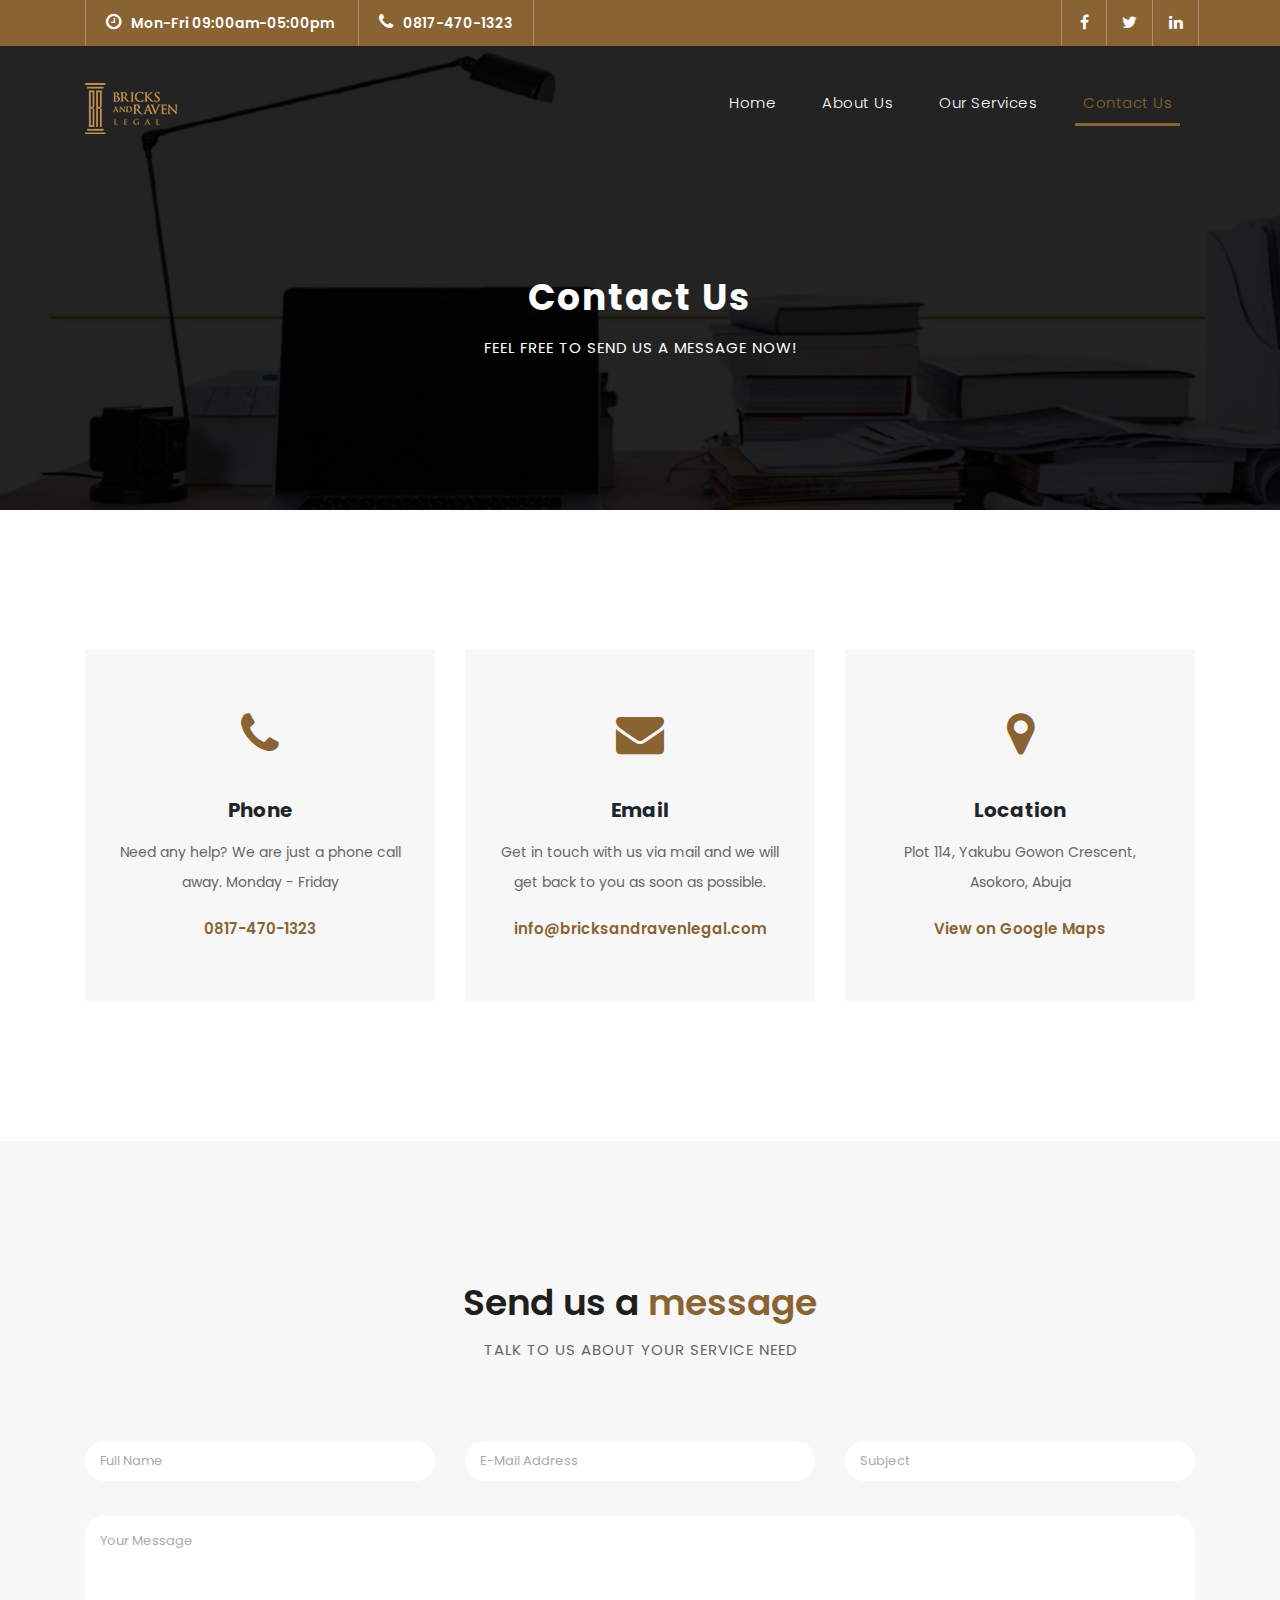
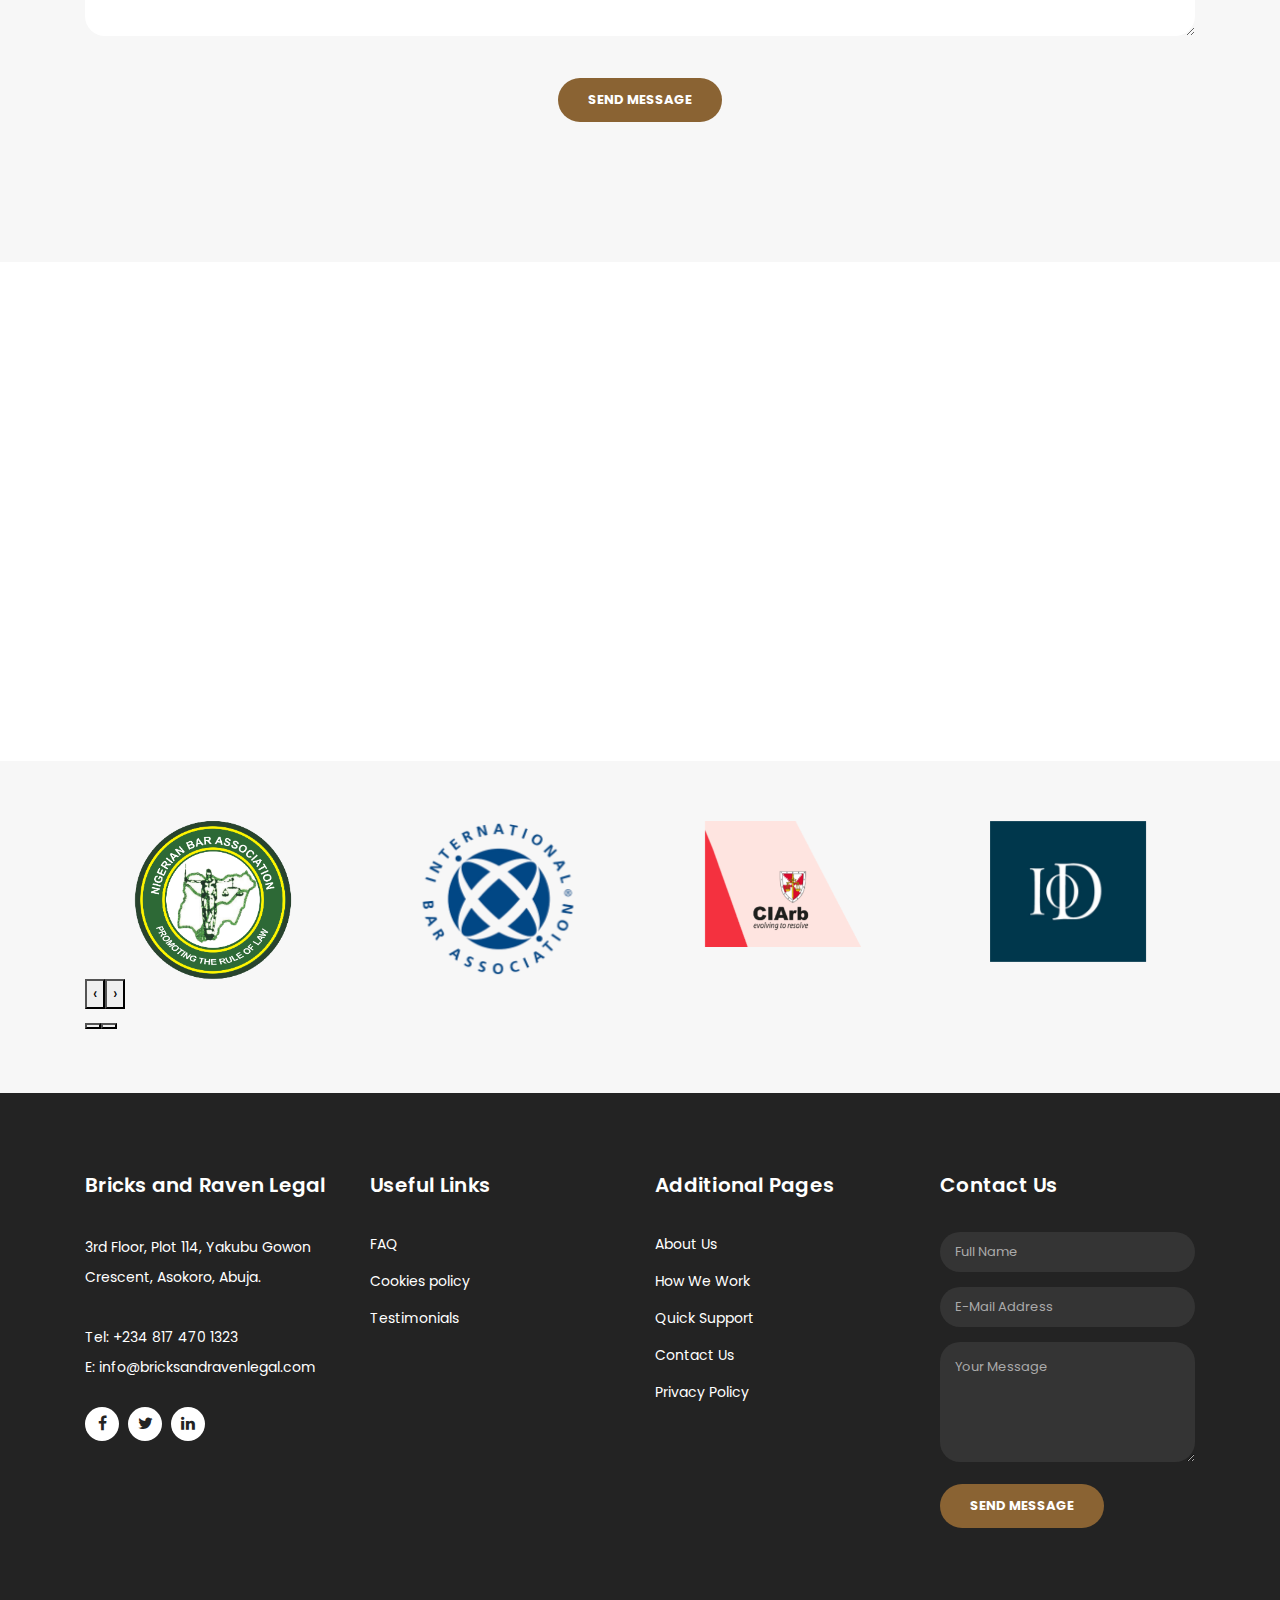
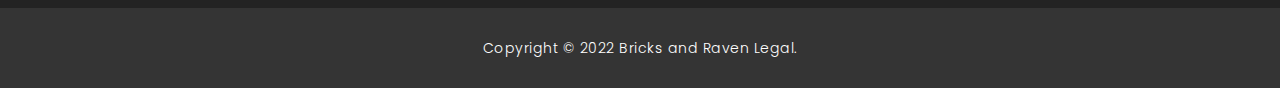
<file: contact.html>
<!DOCTYPE html>
<html lang="en">

  <head>

    <meta charset="utf-8">
    <meta name="viewport" content="width=device-width, initial-scale=1, shrink-to-fit=no">
    <meta name="description" content="">
    <meta name="author" content="TalexCom_Solutions">
    <link href="https://fonts.googleapis.com/css?family=Poppins:100,200,300,400,500,600,700,800,900&display=swap" rel="stylesheet">

    <title>Bricks and Raven Legal - Contact Page</title>
    <link rel="icon" href="favicon.ico">

    <!-- Bootstrap core CSS -->
    <link href="vendor/bootstrap/css/bootstrap.min.css" rel="stylesheet">

    <!-- Additional CSS Files -->
    <link rel="stylesheet" href="assets/css/fontawesome.css">
    <link rel="stylesheet" href="assets/css/templatemo-finance-business.css">
    <link rel="stylesheet" href="assets/css/owl.css">
<!--

Bricks and Ravel Legal 

-->
  </head>

  <body>

    <!-- ***** Preloader Start ***** -->
    <div id="preloader">
        <div class="jumper">
            <div></div>
            <div></div>
            <div></div>
        </div>
    </div>  
    <!-- ***** Preloader End ***** -->

    <!-- Header -->
    <div class="sub-header">
      <div class="container">
        <div class="row">
          <div class="col-md-8 col-xs-12">
            <ul class="left-info">
              <li><a href="#"><i class="fa fa-clock-o"></i>Mon-Fri 09:00am-05:00pm</a></li>
              <li><a href="#"><i class="fa fa-phone"></i>0817-470-1323</a></li>
            </ul>
          </div>
          <div class="col-md-4">
            <ul class="right-icons">
              <li><a href="#"><i class="fa fa-facebook"></i></a></li>
              <li><a href="#"><i class="fa fa-twitter"></i></a></li>
              <li><a href="#"><i class="fa fa-linkedin"></i></a></li>
              
            </ul>
          </div>
        </div>
      </div>
    </div>
    
    <header class="">
      <nav class="navbar navbar-expand-lg">
        <div class="container">
          <a class="navbar-brand" href="index.html"><img src="assets/images/brl_logo.png"></a>
          <button class="navbar-toggler" type="button" data-toggle="collapse" data-target="#navbarResponsive" aria-controls="navbarResponsive" aria-expanded="false" aria-label="Toggle navigation">
            <span class="navbar-toggler-icon"></span>
          </button>
          <div class="collapse navbar-collapse" id="navbarResponsive">
            <ul class="navbar-nav ml-auto">
              <li class="nav-item">
                <a class="nav-link" href="index.html">Home
                  <span class="sr-only">(current)</span>
                </a>
              </li>
              <li class="nav-item">
                <a class="nav-link" href="about.html">About Us</a>
              </li>
              <li class="nav-item">
                <a class="nav-link" href="services.html">Our Services</a>
              </li>
              <li class="nav-item active">
                <a class="nav-link" href="contact.html">Contact Us</a>
              </li>
             
            </ul>
          </div>
        </div>
      </nav>
    </header>

    <!-- Page Content -->
    <div class="page-heading header-text">
      <div class="container">
        <div class="row">
          <div class="col-md-12">
            <h1>Contact Us</h1>
            <span>feel free to send us a message now!</span>
          </div>
        </div>
      </div>
    </div>

    <div class="contact-information">
      <div class="container">
        <div class="row">
          <div class="col-md-4">
            <div class="contact-item">
              <i class="fa fa-phone"></i>
              <h4>Phone</h4>
              <p>Need any help? We are just a phone call away. Monday - Friday</p>
              <a href="#">0817-470-1323</a>
            </div>
          </div>
          <div class="col-md-4">
            <div class="contact-item">
              <i class="fa fa-envelope"></i>
              <h4>Email</h4>
              <p>Get in touch with us via mail and we will get back to you as soon as possible.</p>
              <a href="#">info@bricksandravenlegal.com</a>
            </div>
          </div>
          <div class="col-md-4">
            <div class="contact-item">
              <i class="fa fa-map-marker"></i>
              <h4>Location</h4>
              <p>Plot 114, Yakubu Gowon Crescent,<br>Asokoro, Abuja</p>
              <a href="#">View on Google Maps</a>
            </div>
          </div>
        </div>
      </div>
    </div>

    <div class="callback-form contact-us">
      <div class="container">
        <div class="row">
          <div class="col-md-12">
            <div class="section-heading">
              <h2>Send us a <em>message</em></h2>
              <span>Talk to Us about your Service need</span>
            </div>
          </div>
          <div class="col-md-12">
            <div class="contact-form">
              <form id="contact" action="" method="get">
                <div class="row">
                  <div class="col-lg-4 col-md-12 col-sm-12">
                    <fieldset>
                      <input name="name" type="text" class="form-control" id="user-name" placeholder="Full Name" required="">
                    </fieldset>
                  </div>
                  <div class="col-lg-4 col-md-12 col-sm-12">
                    <fieldset>
                      <input name="email" type="text" class="form-control" id="user-email" pattern="[^ @]*@[^ @]*" placeholder="E-Mail Address" required="">
                    </fieldset>
                  </div>
                  <div class="col-lg-4 col-md-12 col-sm-12">
                    <fieldset>
                      <input name="subject" type="text" class="form-control" id="user-subject" placeholder="Subject" required="">
                    </fieldset>
                  </div>
                  <div class="col-lg-12">
                    <fieldset>
                      <textarea name="message" rows="6" class="form-control" id="user-message" placeholder="Your Message" required=""></textarea>
                    </fieldset>
                  </div>
                  <div class="col-lg-12">
                    <fieldset>
                      <button type="submit" id="form-submit" class="filled-button">Send Message</button>
                    </fieldset>
                  </div>
                </div>
              </form>
            </div>
          </div>
        </div>
      </div>
    </div>

    <div id="map">
<!-- How to change your own map point
	1. Go to Google Maps
	2. Click on your location point
	3. Click "Share" and choose "Embed map" tab
	4. Copy only URL and paste it within the src="" field below
-->
      <iframe src="https://www.google.com/maps/embed?pb=!1m18!1m12!1m3!1d3940.2339801798616!2d7.521651814303756!3d9.0424088935116!2m3!1f0!2f0!3f0!3m2!1i1024!2i768!4f13.1!3m3!1m2!1s0x104e0be1c39a8af5%3A0x10ca8ad116d88922!2s114%20Yakubu%20Gowon%20Cres%2C%20Asokoro%20900103%2C%20Abuja!5e0!3m2!1sen!2sng!4v1670294982254!5m2!1sen!2sng" width="100%" height="500px" frameborder="0" style="border:0" allowfullscreen></iframe>
    </div>

    <div class="partners contact-partners">
      <div class="container">
        <div class="row">
          <div class="col-md-12">
            <div class="owl-partners owl-carousel">
              <div class="partner-item">
                <img src="assets/images/NBA_logo1.png" title="1" alt="1">
              </div>
              
              <div class="partner-item">
                <img src="assets/images/International_Bar_Association_logo.png" title="2" alt="2">
              </div>
              
              <div class="partner-item">
                <img src="assets/images/ciarb-logo-red.png" title="3" alt="3">
              </div>
              
              <div class="partner-item">
                <img src="assets/images/iod_logo.png" title="4" alt="4">
              </div>
              
              <div class="partner-item">
                <img src="assets/images/BRL.png" title="5" alt="5">
              </div>
            </div>
          </div>
        </div>
      </div>
    </div>


    <!-- Footer Starts Here -->
    <footer>
      <div class="container">
        <div class="row">
          <div class="col-md-3 footer-item">
            <h4>Bricks and Raven Legal</h4>
            <p>3rd Floor, Plot 114,
              Yakubu Gowon Crescent,
              Asokoro, Abuja. <br><br>Tel: +234 817 470 1323</p>
              <p>E: info@bricksandravenlegal.com</p>
            <ul class="social-icons">
              <li><a href="#" target="_blank"><i class="fa fa-facebook"></i></a></li>
              <li><a href="#"><i class="fa fa-twitter"></i></a></li>
              <li><a href="#"><i class="fa fa-linkedin"></i></a></li>
              
            </ul>
          </div>
          <div class="col-md-3 footer-item">
            <h4>Useful Links</h4>
            <ul class="menu-list">
              <li><a href="#">FAQ</a></li>
             
              <li><a href="#">Cookies policy</a></li>
              <li><a href="#">Testimonials</a></li>
            </ul>
          </div>
          <div class="col-md-3 footer-item">
            <h4>Additional Pages</h4>
            <ul class="menu-list">
              <li><a href="#">About Us</a></li>
              <li><a href="#">How We Work</a></li>
              <li><a href="#">Quick Support</a></li>
              <li><a href="#">Contact Us</a></li>
              <li><a href="#">Privacy Policy</a></li>
            </ul>
          </div>
          <div class="col-md-3 footer-item last-item">
            <h4>Contact Us</h4>
            <div class="contact-form">
              <form id="contact footer-contact" action="" method="post">
                <div class="row">
                  <div class="col-lg-12 col-md-12 col-sm-12">
                    <fieldset>
                      <input name="name" type="text" class="form-control" id="name" placeholder="Full Name" required="">
                    </fieldset>
                  </div>
                  <div class="col-lg-12 col-md-12 col-sm-12">
                    <fieldset>
                      <input name="email" type="text" class="form-control" id="email" pattern="[^ @]*@[^ @]*" placeholder="E-Mail Address" required="">
                    </fieldset>
                  </div>
                  <div class="col-lg-12">
                    <fieldset>
                      <textarea name="message" rows="6" class="form-control" id="message" placeholder="Your Message" required=""></textarea>
                    </fieldset>
                  </div>
                  <div class="col-lg-12">
                    <fieldset>
                      <button type="submit" id="form-submit" class="filled-button">Send Message</button>
                    </fieldset>
                  </div>
                </div>
              </form>
            </div>
          </div>
        </div>
      </div>
    </footer>
    
    <div class="sub-footer">
      <div class="container">
        <div class="row">
          <div class="col-md-12">
            <p>Copyright &copy; 2022 Bricks and Raven Legal.</p>
          </div>
        </div>
      </div>
    </div>

    <!-- Bootstrap core JavaScript -->
    <script src="vendor/jquery/jquery.min.js"></script>
    <script src="vendor/bootstrap/js/bootstrap.bundle.min.js"></script>

    <!-- Additional Scripts -->
    <script src="assets/js/custom.js"></script>
    <script src="assets/js/owl.js"></script>
    <script src="assets/js/slick.js"></script>
    <script src="assets/js/accordions.js"></script>

    <script language = "text/Javascript"> 
      cleared[0] = cleared[1] = cleared[2] = 0; //set a cleared flag for each field
      function clearField(t){                   //declaring the array outside of the
      if(! cleared[t.id]){                      // function makes it static and global
          cleared[t.id] = 1;  // you could use true and false, but that's more typing
          t.value='';         // with more chance of typos
          t.style.color='#fff';
          }
      }
    </script>

  </body>
</html>
</file>
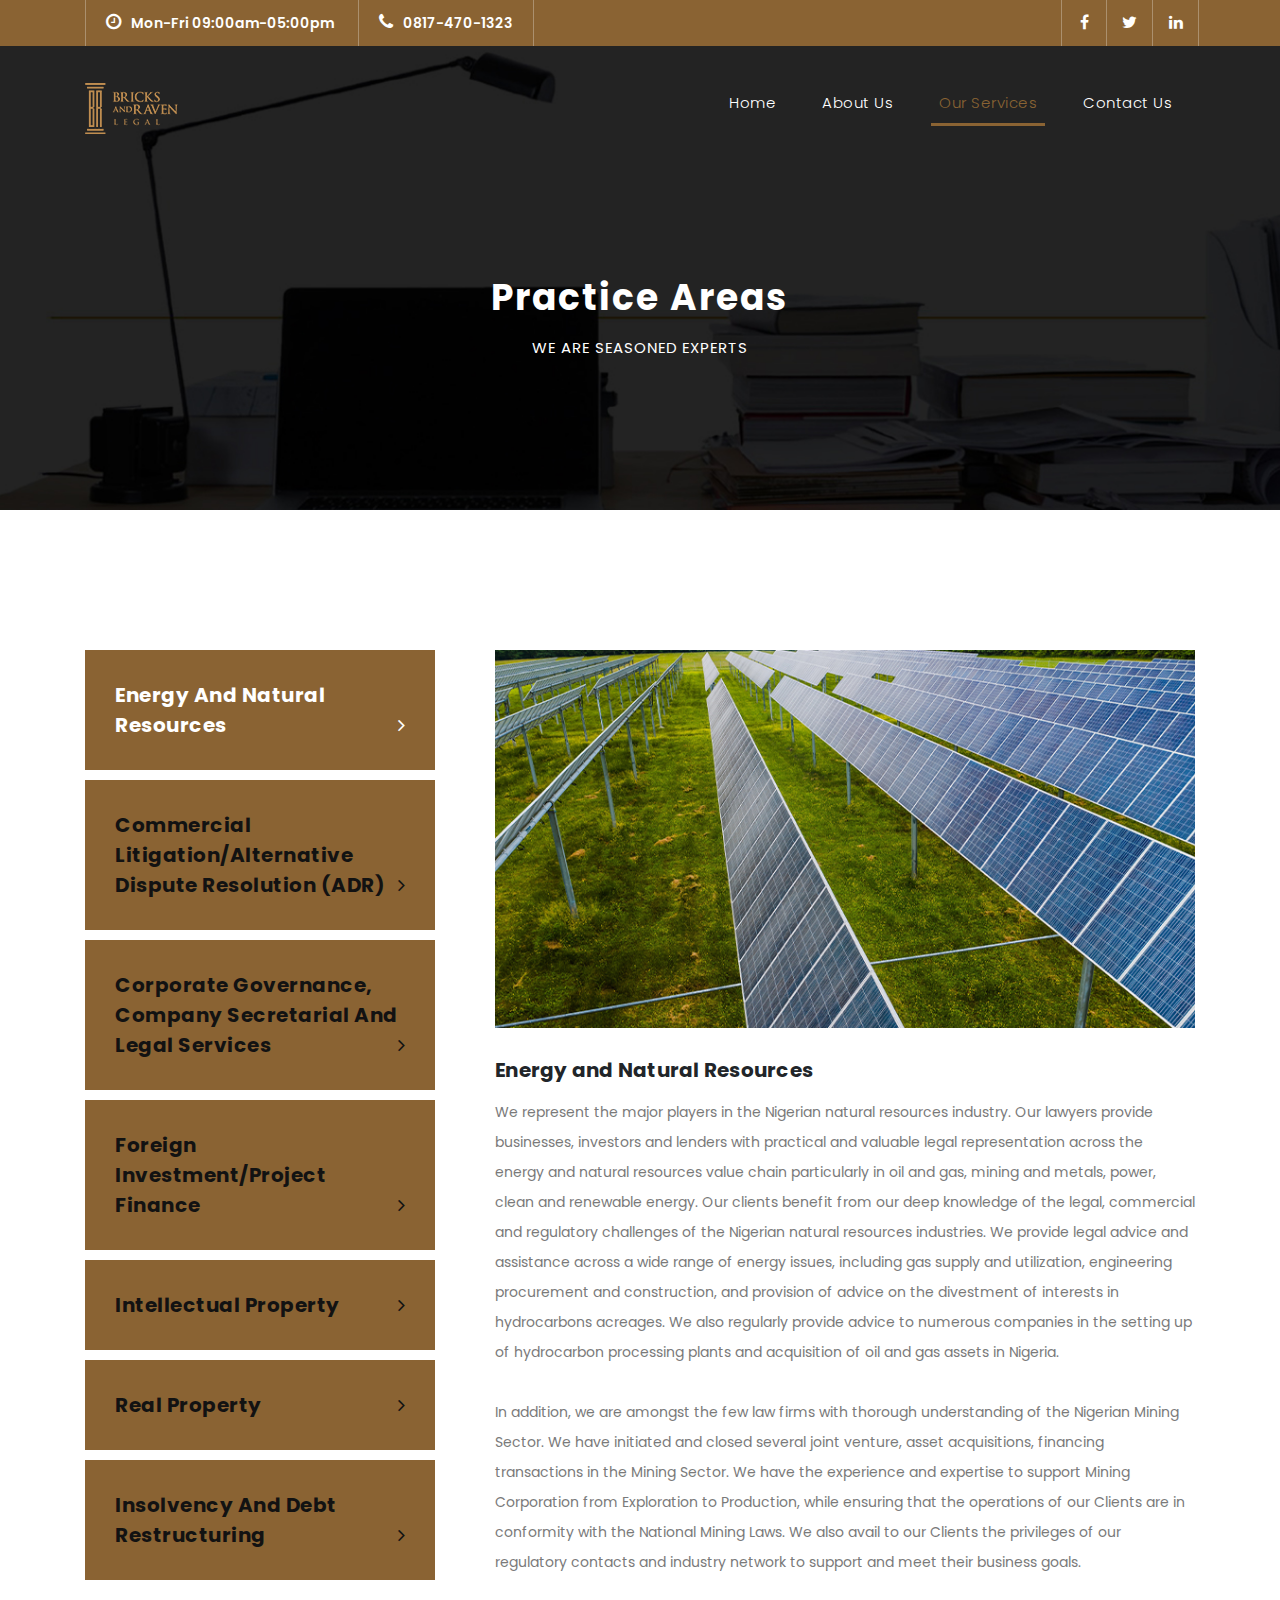
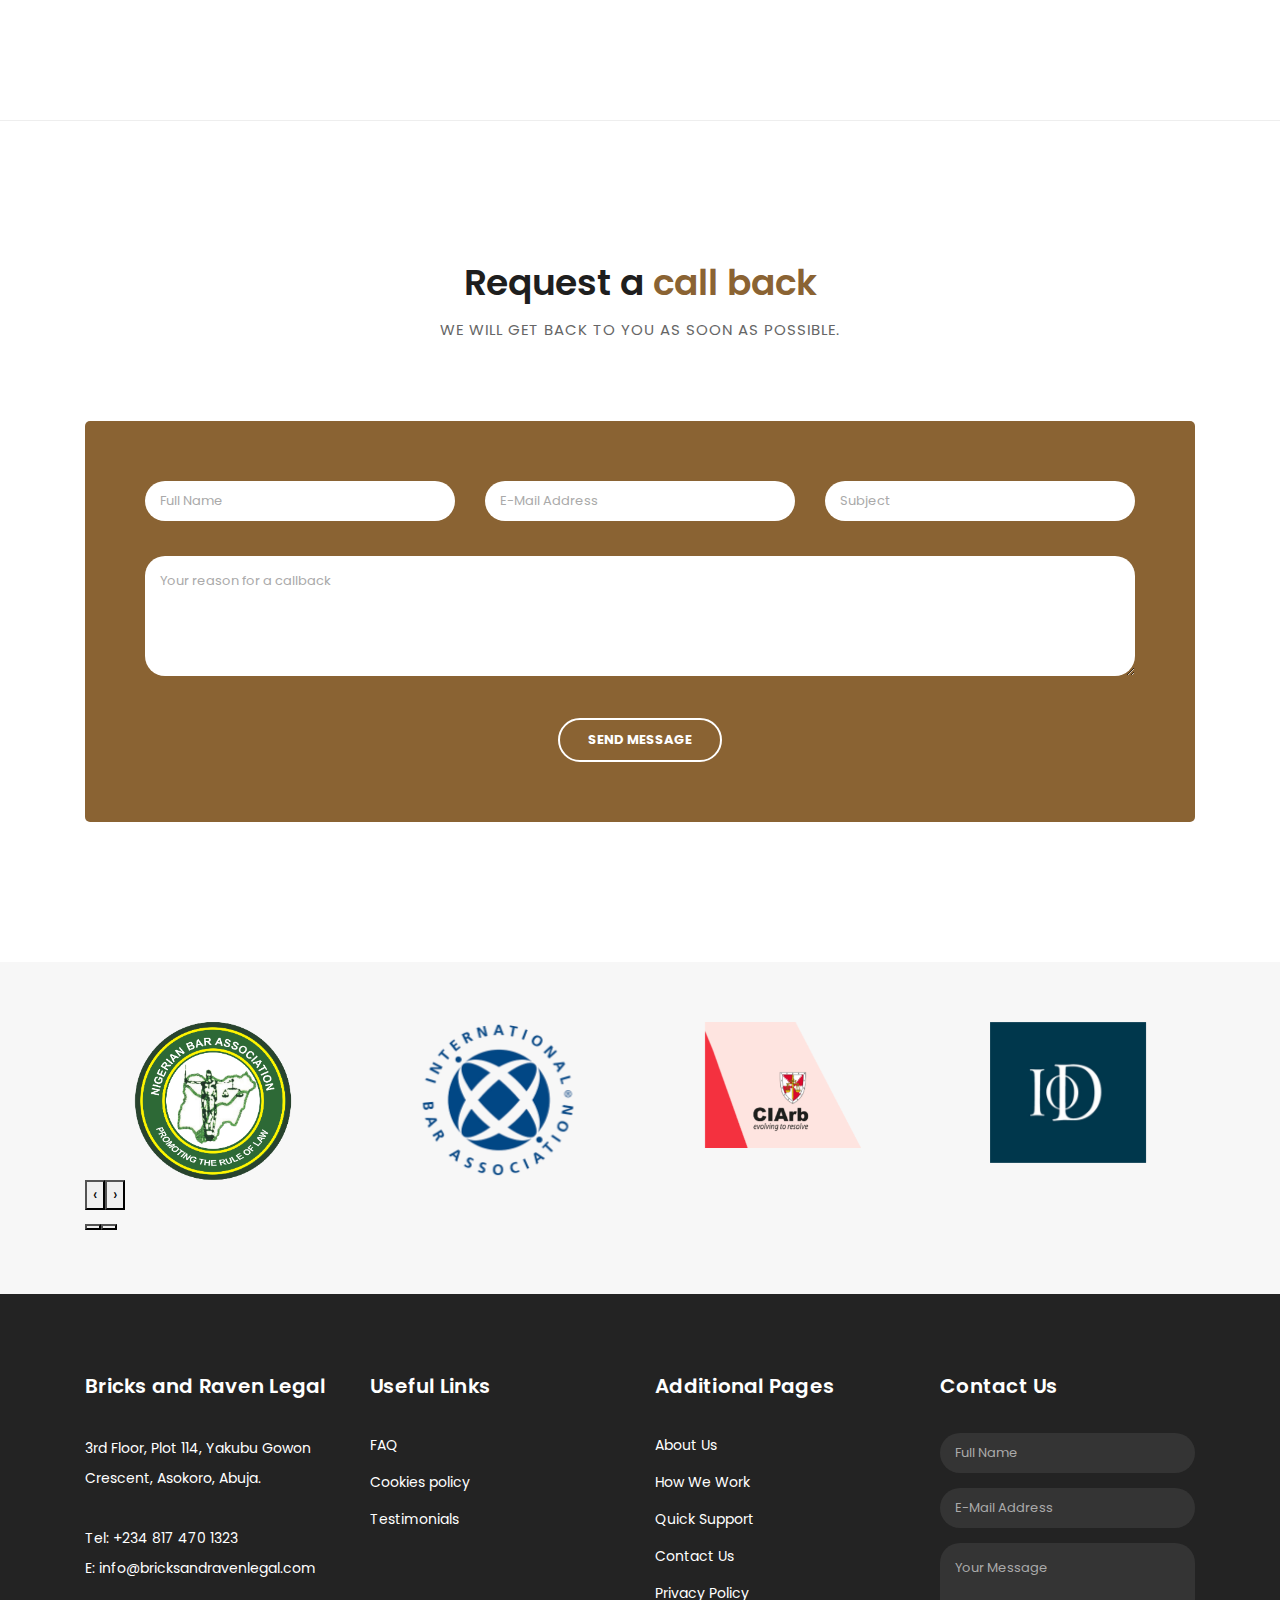
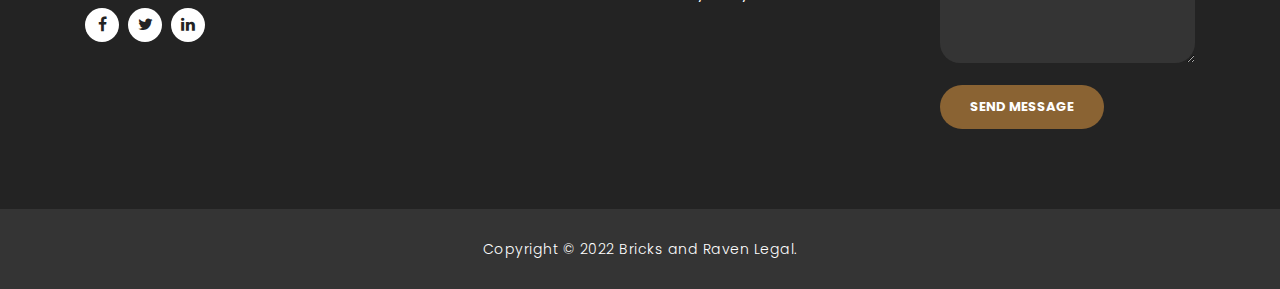
<file: services.html>
<!DOCTYPE html>
<html lang="en">

  <head>

    <meta charset="utf-8">
    <meta name="viewport" content="width=device-width, initial-scale=1, shrink-to-fit=no">
    <meta name="description" content="">
    <meta name="author" content="TalexCom_Solutions">
    <link href="https://fonts.googleapis.com/css?family=Poppins:100,200,300,400,500,600,700,800,900&display=swap" rel="stylesheet">

    <title>Bricks and Raven Legal - Services</title>
    <link rel="icon" href="favicon.ico">
    <!-- Bootstrap core CSS -->
    <link href="vendor/bootstrap/css/bootstrap.min.css" rel="stylesheet">

    <!-- Additional CSS Files -->
    <link rel="stylesheet" href="assets/css/fontawesome.css">
    <link rel="stylesheet" href="assets/css/templatemo-finance-business.css">
    <link rel="stylesheet" href="assets/css/owl.css">
<!--

Bricks and Ravel Legal

-->
  </head>

  <body>

    <!-- ***** Preloader Start ***** -->
    <div id="preloader">
        <div class="jumper">
            <div></div>
            <div></div>
            <div></div>
        </div>
    </div>  
    <!-- ***** Preloader End ***** -->

    <!-- Header -->
    <div class="sub-header">
      <div class="container">
        <div class="row">
          <div class="col-md-8 col-xs-12">
            <ul class="left-info">
              <li><a href="#"><i class="fa fa-clock-o"></i>Mon-Fri 09:00am-05:00pm</a></li>
              <li><a href="#"><i class="fa fa-phone"></i>0817-470-1323</a></li>
            </ul>
          </div>
          <div class="col-md-4">
            <ul class="right-icons">
              <li><a href="#"><i class="fa fa-facebook"></i></a></li>
              <li><a href="#"><i class="fa fa-twitter"></i></a></li>
              <li><a href="#"><i class="fa fa-linkedin"></i></a></li>
              
            </ul>
          </div>
        </div>
      </div>
    </div>
    
    <header class="">
      <nav class="navbar navbar-expand-lg">
        <div class="container">
          <a class="navbar-brand" href="index.html"><img src="assets/images/brl_logo.png"></a>
          <button class="navbar-toggler" type="button" data-toggle="collapse" data-target="#navbarResponsive" aria-controls="navbarResponsive" aria-expanded="false" aria-label="Toggle navigation">
            <span class="navbar-toggler-icon"></span>
          </button>
          <div class="collapse navbar-collapse" id="navbarResponsive">
            <ul class="navbar-nav ml-auto">
              <li class="nav-item">
                <a class="nav-link" href="index.html">Home
                  <span class="sr-only">(current)</span>
                </a>
              </li>
              <li class="nav-item">
                <a class="nav-link" href="about.html">About Us</a>
              </li>
              <li class="nav-item active">
                <a class="nav-link" href="services.html">Our Services</a>
              </li>
              <li class="nav-item">
                <a class="nav-link" href="contact.html">Contact Us</a>
              </li>
              
            </ul>
          </div>
        </div>
      </nav>
    </header>

    <!-- Page Content -->
    <div class="page-heading header-text">
      <div class="container">
        <div class="row">
          <div class="col-md-12">
            <h1>Practice Areas</h1>
            <span>WE ARE SEASONED EXPERTS</span>
          </div>
        </div>
      </div>
    </div>

    <div class="single-services">
      <div class="container">
        <div class="row" id="tabs">
          <div class="col-md-4">
            <ul>
              <li><a href='#tabs-1'>Energy and Natural Resources <i class="fa fa-angle-right"></i></a></li>
              <li><a href='#tabs-2'>Commercial Litigation/Alternative Dispute Resolution (ADR) <i class="fa fa-angle-right"></i></a></li>
              <li><a href='#tabs-3'>Corporate Governance, Company Secretarial and Legal Services <i class="fa fa-angle-right"></i></a></li>
              <li><a href='#tabs-4'>Foreign Investment/Project Finance <i class="fa fa-angle-right"></i></a></li>
              <li><a href='#tabs-5'>Intellectual Property <i class="fa fa-angle-right"></i></a></li>
              <li><a href='#tabs-6'>Real Property <i class="fa fa-angle-right"></i></a></li>
              <li><a href='#tabs-7'>Insolvency and Debt Restructuring <i class="fa fa-angle-right"></i></a></li>
            </ul>
          </div>
          <div class="col-md-8">
            <section class='tabs-content'>
              <article id='tabs-1'>
                <img src="assets/images/practice-areas.jpg" alt="Energy and Natural Resources">
                <h4>Energy and Natural Resources</h4>
                <p>We represent the major players in the Nigerian natural resources
                  industry. Our lawyers provide businesses, investors and lenders with
                  practical and valuable legal representation across the energy and natural
                  resources value chain particularly in oil and gas, mining and metals,
                  power, clean and renewable energy. Our clients benefit from our deep
                  knowledge of the legal, commercial and regulatory challenges of the
                  Nigerian natural resources industries. We provide legal advice and
                  assistance across a wide range of energy issues, including gas supply and
                  utilization, engineering procurement and construction, and provision of
                  advice on the divestment of interests in hydrocarbons acreages. We also
                  regularly provide advice to numerous companies in the setting up of
                  hydrocarbon processing plants and acquisition of oil and gas assets in
                  Nigeria.
                <br><br>In addition, we are amongst the few law firms with thorough
                understanding of the Nigerian Mining Sector. We have initiated and
                closed several joint venture, asset acquisitions, financing transactions in
                the Mining Sector. We have the experience and expertise to support
                Mining Corporation from Exploration to Production, while ensuring that
                the operations of our Clients are in conformity with the National Mining
                Laws. We also avail to our Clients the privileges of our regulatory contacts
                and industry network to support and meet their business goals.</p>
              </article>
              <article id='tabs-2'>
                <img src="assets/images/practice-areas-2.jpg" alt="Commercial Litigation/ADR">
                <h4>Commercial Litigation/Alternative Dispute Resolution (ADR)</h4>
                <p>We have experienced attorneys to handle demanding and complex
                  litigations, and never lose sight of the need to provide hands-on, and
                  responsive representation. Without discounting our expertise in
                  litigation, we strive first and foremost to limit our clients' exposure by
                  exploring Alternative Dispute Resolution in attaining favourable
                  solutions.
                <br><br>The firms prides an experienced and resourceful team of lawyers, who
                have appeared before courts of original and appellate jurisdictions in
                Nigeria. Our lawyers are members of the Chartered Institute of
                Arbitrators and therefore well versed in International and Domestic
                Alternative Dispute Resolution laws.
                <br><h4>Areas:</h4> Litigation | Arbitration | Debt Recovery | Mediation | Negotiation/Reconciliation</p>
              </article>
              <article id='tabs-3'>
                <img src="assets/images/practice-areas-33.jpg" alt="Legal Services">
                <h4>Corporate Governance, Company Secretarial and Legal Services</h4>
                <p>We advise our clients to adopt best corporate governance practices in
                  the management of their organisations and we assist them to prepare a
                  workable code of corporate governance in accordance with international
                  standards and best practice. 
                <br><br>We provide Company Secretarial and Legal Services to both public and
                private companies, which may or may not have a full-fledged legal
                department but nevertheless require external legal services, either on a
                retainer or adhoc basis.
                <br><br>Our services also include setup and legal advisory services on the
                operation of companies, charitable and other non-profit organizations;
                filing relevant returns and assessment with appropriate government
                departments or agencies; obtaining regulatory permits, licenses and
                consents; etc. we negotiate, draft, review and advise on, every kind of
                legal documentations and transaction from the routine transaction to
                complex and challenging transactions.
                <br><h4>Areas:</h4> Corporate Governance | Company Secretarial | Legal Advisory | Regulatory</p>
              </article>
              <article id='tabs-4'>
                <img src="assets/images/practice-areas-4.jpg" alt="Foreign Investment/Project Finance">
                <h4>Foreign Investment/Project Finance</h4>
                <p>We have prepared various legal opinions on Foreign Direct Investments
                  (FDI) in Nigeria elucidating the legal framework for FDI in the Country. 
                <br><br>Furthermore, we have carried out series of legal due diligence on
                Corporations and provided legal advisory in relation to privatisation of
                public Corporations, corporate restructuring, mergers and acquisitions.
                We regularly provide legal opinion on various regulations, policies and
                procedures for Investment/Project Finance transactions. We have also
                had to liaise with the regulatory bodies including Corporate Affairs
                Commission; Securities and Exchange Commission; Nigerian Investment
                Promotion Council; Ministry of Internal Affairs, The Nigerian Immigration
                Service, Bureau of Public Enterprise and Land Registries towards meeting
                our Clients business goals.
                <br><h4>Areas:</h4> Foreign Investment | Project Finance | Privatisation | Due Diligence | Regulatory</p>
              </article>
              <article id='tabs-5'>
                <img src="assets/images/practice-areas-5.jpg" alt="Intellectual Property">
                <h4>Intellectual Property</h4>
                <p>We advise our clients on an ongoing basis of the development, licensing,
                  registration and protection of trademarks, patents, copyrights, designs
                  and other forms of intellectual property rights. Where necessary, we
                  institute actions at the relevant judicial and quasi-judicial bodies to
                  defend and protect the intellectual property rights of our clients. We also
                  prepare franchise, licensing, brand management agreements and other
                  documentation for protection of our clients' franchise, trademark and
                  other incorporeal rights. 
                <br><br></p>
              </article>
              <article id='tabs-6'>
                <img src="assets/images/practice-areas-6.jpg" alt="Real Property">
                <h4>Real Property</h4>
                <p>At Bricks and Ravel Legal, we offers a broad range of legal services for
                  Real Property transactions. We on behalf of our Clients, carry out title
                  investigation and provide advisory for acquisitions and documentations.
                  We also assist our Clients post acquisitions, perfection of title and
                  obtaining requisite regulatory permits for construction approvals, where
                  required; ensuring compliance with the Real Property laws of Nigeria, and
                  securing fiscal incentives, where available.</p>
              </article>
              <article id='tabs-7'>
                <img src="assets/images/practice-areas-55.jpg" alt="Insolvency and Debt Restructurin">
                <h4>Insolvency and Debt Restructuring</h4>
                <p>We offer legal advisory services to businesses on Insolvency and Debt
                  Restructuring matters. We also assist in the preparation of all requisite
                  documentation and regulatory compliance preceding our Clients
                  engagement with financial institutions or government agencies. 
                <br><br>Our Debt restructuring department has handled and renegotiated
                complex distressed debt, and has become renowned by top financial
                institutions and regulators to provide prompt and reliable advice on all
                aspects of rescues, reconstructions, receiverships, administration,
                liquidations, distressed debt and international insolvencies.
                <br><br>We have also provided qualitative representation to Clients in complex
                Insolvency matters in Courts. In addition, we assist in obtaining the
                requisite regulatory knowledge and procedural requirements in the
                negotiation of distressed debt profiles of our Clients.
                <br><h4>Areas:</h4> Insolvency | Debt restructuring | Debt Recovery | Debt Refinancing</p>
              </article>
            </section>
          </div>
        </div>
      </div>
    </div>

    <div class="callback-form callback-services">
      <div class="container">
        <div class="row">
          <div class="col-md-12">
            <div class="section-heading">
              <h2>Request a <em>call back</em></h2>
              <span>We will get back to you as soon as possible.</span>
            </div>
          </div>
          <div class="col-md-12">
            <div class="contact-form">
              <form id="contact" action="" method="post">
                <div class="row">
                  <div class="col-lg-4 col-md-12 col-sm-12">
                    <fieldset>
                      <input name="name" type="text" class="form-control" id="user-name" placeholder="Full Name" required="">
                    </fieldset>
                  </div>
                  <div class="col-lg-4 col-md-12 col-sm-12">
                    <fieldset>
                      <input name="email" type="text" class="form-control" id="user-email" pattern="[^ @]*@[^ @]*" placeholder="E-Mail Address" required="">
                    </fieldset>
                  </div>
                  <div class="col-lg-4 col-md-12 col-sm-12">
                    <fieldset>
                      <input name="subject" type="text" class="form-control" id="user-subject" placeholder="Subject" required="">
                    </fieldset>
                  </div>
                  <div class="col-lg-12">
                    <fieldset>
                      <textarea name="message" rows="6" class="form-control" id="user-message" placeholder="Your reason for a callback" required=""></textarea>
                    </fieldset>
                  </div>
                  <div class="col-lg-12">
                    <fieldset>
                      <button type="submit" id="form-submit" class="border-button">Send Message</button>
                    </fieldset>
                  </div>
                </div>
              </form>
            </div>
          </div>
        </div>
      </div>
    </div>

    <div class="partners">
      <div class="container">
        <div class="row">
          <div class="col-md-12">
            <div class="owl-partners owl-carousel">
              
              <div class="partner-item">
                <img src="assets/images/NBA_logo1.png" title="NBA" alt="NBA">
              </div>
              
              <div class="partner-item">
                <img src="assets/images/International_Bar_Association_logo.png" title="International_Bar_Association" alt="International_Bar_Association">
              </div>
              
              <div class="partner-item">
                <img src="assets/images/ciarb-logo-red.png" title="CIARB" alt="CIARB">
              </div>
              
              <div class="partner-item">
                <img src="assets/images/iod_logo.png" title="IOD" alt="IOD">
              </div>
              
              <div class="partner-item">
                <img src="assets/images/BRL.png" title="BRL" alt="BRL">
              </div>
            </div>
          </div>
        </div>
      </div>
    </div>


    <!-- Footer Starts Here -->
    <footer>
      <div class="container">
        <div class="row">
          <div class="col-md-3 footer-item">
            <h4>Bricks and Raven Legal</h4>
            <p>3rd Floor, Plot 114,
              Yakubu Gowon Crescent,
              Asokoro, Abuja. <br><br>Tel: +234 817 470 1323</p>
              <p>E: info@bricksandravenlegal.com</p>
            <ul class="social-icons">
              <li><a href="#"><i class="fa fa-facebook"></i></a></li>
              <li><a href="#"><i class="fa fa-twitter"></i></a></li>
              <li><a href="#"><i class="fa fa-linkedin"></i></a></li>
             
            </ul>
          </div>
          <div class="col-md-3 footer-item">
            <h4>Useful Links</h4>
            <ul class="menu-list">
              <li><a href="#">FAQ</a></li>
            
              <li><a href="#">Cookies policy</a></li>
              <li><a href="#">Testimonials</a></li>
            </ul>
          </div>
          <div class="col-md-3 footer-item">
            <h4>Additional Pages</h4>
            <ul class="menu-list">
              <li><a href="#">About Us</a></li>
              <li><a href="#">How We Work</a></li>
              <li><a href="#">Quick Support</a></li>
              <li><a href="#">Contact Us</a></li>
              <li><a href="#">Privacy Policy</a></li>
            </ul>
          </div>
          <div class="col-md-3 footer-item last-item">
            <h4>Contact Us</h4>
            <div class="contact-form">
              <form id="contact footer-contact" action="" method="post">
                <div class="row">
                  <div class="col-lg-12 col-md-12 col-sm-12">
                    <fieldset>
                      <input name="name" type="text" class="form-control" id="name" placeholder="Full Name" required="">
                    </fieldset>
                  </div>
                  <div class="col-lg-12 col-md-12 col-sm-12">
                    <fieldset>
                      <input name="email" type="text" class="form-control" id="email" pattern="[^ @]*@[^ @]*" placeholder="E-Mail Address" required="">
                    </fieldset>
                  </div>
                  <div class="col-lg-12">
                    <fieldset>
                      <textarea name="message" rows="6" class="form-control" id="message" placeholder="Your Message" required=""></textarea>
                    </fieldset>
                  </div>
                  <div class="col-lg-12">
                    <fieldset>
                      <button type="submit" id="form-submit" class="filled-button">Send Message</button>
                    </fieldset>
                  </div>
                </div>
              </form>
            </div>
          </div>
        </div>
      </div>
    </footer>
    
    <div class="sub-footer">
      <div class="container">
        <div class="row">
          <div class="col-md-12">
            <p>Copyright &copy; 2022 Bricks and Raven Legal.</p>
          </div>
        </div>
      </div>
    </div>

    <!-- Bootstrap core JavaScript -->
    <script src="vendor/jquery/jquery.min.js"></script>
    <script src="vendor/bootstrap/js/bootstrap.bundle.min.js"></script>

    <!-- Additional Scripts -->
    <script src="assets/js/custom.js"></script>
    <script src="assets/js/owl.js"></script>
    <script src="assets/js/slick.js"></script>
    <script src="assets/js/accordions.js"></script>

    <script language = "text/Javascript"> 
      cleared[0] = cleared[1] = cleared[2] = 0; //set a cleared flag for each field
      function clearField(t){                   //declaring the array outside of the
      if(! cleared[t.id]){                      // function makes it static and global
          cleared[t.id] = 1;  // you could use true and false, but that's more typing
          t.value='';         // with more chance of typos
          t.style.color='#fff';
          }
      }
    </script>

  </body>
</html>
</file>
<file: assets/css/templatemo-finance-business.css>
/* 

Template - Bricks and Raven Legal



*/

body {
  font-family: 'Poppins', sans-serif;
  overflow-x: hidden;
  text-rendering: optimizeLegibility;
  -webkit-font-smoothing: antialiased;
  -moz-osx-font-smoothing: grayscale;
}
p {
	margin-bottom: 0px;
	font-size: 14px;
	color: #666666;
	line-height: 30px;
}
a {
	text-decoration: none!important;
}
ul {
	padding: 0;
	margin: 0;
	list-style: none;
}

h1,h2,h3,h4,h5,h6 {
	margin: 0px;
}

a.filled-button {
	background-color: #8A6333;
	color: #fff;
	font-size: 13px;
	text-transform: uppercase;
	font-weight: 700;
	padding: 12px 30px;
	border-radius: 30px;
	display: inline-block;
	transition: all 0.3s;
}

a.filled-button:hover {
	background-color: #fff;
	color: #8A6333;
}

a.border-button {
	background-color: transparent;
	color: #fff;
	border: 2px solid #fff;
	font-size: 13px;
	text-transform: uppercase;
	font-weight: 700;
	padding: 10px 28px;
	border-radius: 30px;
	display: inline-block;
	transition: all 0.3s;
}

a.border-button:hover {
	background-color: #ffff;
	color: #8A6333;
}

.section-heading {
	text-align: center;
	margin-bottom: 80px;
}

.section-heading h2 {
	font-size: 36px;
	font-weight: 600;
	color: #1e1e1e;
}

.section-heading em {
	font-style: normal;
	color: #8A6333;
}

.section-heading span {
	display: block;
	margin-top: 15px;
	text-transform: uppercase;
	font-size: 15px;
	color: #666;
	letter-spacing: 1px;
}

#preloader {
  overflow: hidden;
  background: #8A6333;
  left: 0;
  right: 0;
  top: 0;
  bottom: 0;
  position: fixed;
  z-index: 9999999;
  color: #fff;
}

#preloader .jumper {
  left: 0;
  top: 0;
  right: 0;
  bottom: 0;
  display: block;
  position: absolute;
  margin: auto;
  width: 50px;
  height: 50px;
}

#preloader .jumper > div {
  background-color: #fff;
  width: 10px;
  height: 10px;
  border-radius: 100%;
  -webkit-animation-fill-mode: both;
  animation-fill-mode: both;
  position: absolute;
  opacity: 0;
  width: 50px;
  height: 50px;
  -webkit-animation: jumper 1s 0s linear infinite;
  animation: jumper 1s 0s linear infinite;
}

#preloader .jumper > div:nth-child(2) {
  -webkit-animation-delay: 0.33333s;
  animation-delay: 0.33333s;
}

#preloader .jumper > div:nth-child(3) {
  -webkit-animation-delay: 0.66666s;
  animation-delay: 0.66666s;
}

@-webkit-keyframes jumper {
  0% {
    opacity: 0;
    -webkit-transform: scale(0);
    transform: scale(0);
  }
  5% {
    opacity: 1;
  }
  100% {
    -webkit-transform: scale(1);
    transform: scale(1);
    opacity: 0;
  }
}

@keyframes jumper {
  0% {
    opacity: 0;
    -webkit-transform: scale(0);
    transform: scale(0);
  }
  5% {
    opacity: 1;
  }
  100% {
    opacity: 0;
  }
}

/* Sub Header Style */

.sub-header {
	background-color: #8A6333;
	height: 46px;
	line-height: 46px;
}

.sub-header ul li {
	display: inline-block;
}

.sub-header ul.left-info li {
	border-left: 1px solid rgba(250,250,250,0.3);
	padding: 0px 20px;
}

.sub-header ul.left-info li:last-child {
	border-right: 1px solid rgba(250,250,250,0.3);
}

.sub-header ul.left-info li i {
	margin-right: 10px;
	font-size: 18px;
}

.sub-header ul.left-info li a {
	color: #fff;
	font-size: 14px;
	font-weight: 600;
}

.sub-header ul.right-icons {
	float: right;
}

.sub-header ul.right-icons li {
	margin-right: -4px;
	width: 46px;
	display: inline-block;
	text-align: center;
	border-right: 1px solid rgba(250,250,250,0.3);
}

.sub-header ul.right-icons li:first-child {
	border-left: 1px solid rgba(250,250,250,0.3);
}

.sub-header ul.right-icons li a {
	color: #fff;
	transition: all 0.3s;
}

.sub-header ul.right-icons li a:hover {
	opacity: 0.75;
}



/* Header Style */
header {
	position: absolute;
	z-index: 99999;
	width: 100%;
	background-color: transparent!important;
	height: 100px;
	-webkit-transition: all 0.3s ease-in-out 0s;
    -moz-transition: all 0.3s ease-in-out 0s;
    -o-transition: all 0.3s ease-in-out 0s;
    transition: all 0.3s ease-in-out 0s;
}
header .navbar {
	padding: 20px 0px;
}
.background-header .navbar {
	padding: 10px 0px;
}
.background-header {
	top: 0;
	position: fixed;
	background-color: #fff!important;
	box-shadow: 0px 1px 10px rgba(0,0,0,0.1);
}
.background-header .navbar-brand h2 {
	color: #8A6333!important;
}
.background-header .navbar-nav a.nav-link {
	color: #1e1e1e!important;
}
.background-header .navbar-nav .nav-link:hover,
.background-header .navbar-nav .active>.nav-link,
.background-header .navbar-nav .nav-link.current,
.background-header .navbar-nav .nav-link.show,
.background-header .navbar-nav .show>.nav-link {
	color: #8A6333!important;
}
.navbar .navbar-brand {
	float: 	left;
	margin-top: 12px;
	outline: none;
}
.navbar .navbar-brand h2 {
	color: #fff;
	text-transform: uppercase;
	font-size: 24px;
	font-weight: 700;
	-webkit-transition: all .3s ease 0s;
    -moz-transition: all .3s ease 0s;
    -o-transition: all .3s ease 0s;
    transition: all .3s ease 0s;
}
.navbar .navbar-brand h2 em {
	font-style: normal;
	font-size: 16px;
}
#navbarResponsive {
	z-index: 999;
}
.navbar-collapse {
	text-align: center;
}
.navbar .navbar-nav .nav-item {
	margin: 0px 15px;
}
.navbar .navbar-nav a.nav-link {
	text-transform: capitalize;
	font-size: 15px;
	font-weight: 300;
	letter-spacing: 0.5px;
	color: #fff;
	transition: all 0.5s;
	margin-top: 5px;
}
.navbar .navbar-nav .nav-link:hover,
.navbar .navbar-nav .active>.nav-link,
.navbar .navbar-nav .nav-link.current,
.navbar .navbar-nav .nav-link.show,
.navbar .navbar-nav .show>.nav-link {
	color: #8A6333;
	border-bottom: 3px solid #8A6333;
}
.navbar .navbar-toggler-icon {
	background-image: none;
}
.navbar .navbar-toggler {
	border-color: #fff;
	background-color: #fff;	
	height: 36px;
	outline: none;
	border-radius: 0px;
	position: absolute;
	right: 30px;
	top: 20px;
}
.navbar .navbar-toggler-icon:after {
	content: '\f0c9';
	color: #8A6333;
	font-size: 18px;
	line-height: 26px;
	font-family: 'FontAwesome';
}



/* Banner Style */

.img-fill{
  width: 100%;
  display: block;
  overflow: hidden;
  position: relative;
  text-align: center
}

.img-fill img {
  min-height: 100%;
  min-width: 100%;
  position: relative;
  display: inline-block;
  max-width: none;
}

.Grid1k {
  padding: 0 15px;
  max-width: 1200px;
  margin: auto;
}

.blocks-box,
.slick-slider {
  margin: 0;
  padding: 0!important;
}

.slick-slide {
  float: left;
  padding: 0;
}

.Modern-Slider .item .img-fill {
	background-size: cover;
	background-position: center center;
	background-repeat: no-repeat;
	height:95vh;
}

.Modern-Slider .item-1 .img-fill {
	background-image: url(../images/home-slider-11.jpg);
}

.Modern-Slider .item-2 .img-fill {
	background-image: url(../images/home-slider-33.jpg);
}

.Modern-Slider .item-3 .img-fill {
	background-image: url(../images/home-slider-222.jpg);
}

.Modern-Slider .NextArrow{
  position:absolute;
  top:50%;
  right:30px;
  border:0 none;
  background-color: transparent;
  text-align:center;
  font-size: 36px;
  font-family: 'FontAwesome';
  color:#FFF;
  z-index:5;
  outline: none;
  cursor: pointer;
}

.Modern-Slider .NextArrow:before{
  content:'\f105';
}

.Modern-Slider .PrevArrow {
  position:absolute;
  top:50%;
  left:30px;
  border:0 none;
  background-color: transparent;
  text-align:center;
  font-size: 36px;
  font-family: 'FontAwesome';
  color:#FFF;
  z-index:5;
  outline: none;
  cursor: pointer;
}

.Modern-Slider .PrevArrow:before{
  content:'\f104';
}

ul.slick-dots {
  display: none!important;
}

.Modern-Slider .text-content {
	text-align: left;
  	width: 75%;
  	position: absolute;
  	top: 50%;
  	left: 50%;
  	transform: translate(-50%, -50%);
}

.Modern-Slider .item h6 {
  margin-bottom: 15px;
  font-size: 22px;
  text-transform: uppercase;
  font-weight: 700;
  letter-spacing: 1px;
  color:#8A6333;
  animation:fadeOutRight 1s both;
}

.Modern-Slider .item h4 {
  margin-bottom: 30px;
  text-transform: uppercase;
  font-size: 44px;
  font-weight: 700;
  letter-spacing: 2.5px;
  color:#FFF;
  overflow:hidden;
  animation:fadeOutLeft 1s both;
}

.Modern-Slider .item p {
	max-width: 570px;
	color: #fff;
	font-size: 15px;
	font-weight: 400;
	line-height: 30px;
	margin-bottom: 40px;
}

.Modern-Slider .item a {
  margin: 0 5px;
}

.Modern-Slider .item.slick-active h6{
  animation:fadeInDown 1s both 1s;
}

.Modern-Slider .item.slick-active h4{
  animation:fadeInLeft 1s both 1.5s;
}

.Modern-Slider .item.slick-active{
  animation:Slick-FastSwipeIn 1s both;
}

.Modern-Slider .buttons {
  position: relative;
}

.Modern-Slider {background:#000;}


/* ==== Slick Slider Css Ruls === */
.slick-slider{position:relative;display:block;-webkit-user-select:none;-moz-user-select:none;-ms-user-select:none;user-select:none;-webkit-touch-callout:none;-khtml-user-select:none;-ms-touch-action:pan-y;touch-action:pan-y;-webkit-tap-highlight-color:transparent}
.slick-list{position:relative;display:block;overflow:hidden;margin:0;padding:0}
.slick-list:focus{outline:none}.slick-list.dragging{cursor:hand}
.slick-slider .slick-track,.slick-slider .slick-list{-webkit-transform:translate3d(0,0,0);-ms-transform:translate3d(0,0,0);transform:translate3d(0,0,0)}
.slick-track{position:relative;top:0;left:0;display:block}
.slick-track:before,.slick-track:after{display:table;content:''}.slick-track:after{clear:both}
.slick-loading .slick-track{visibility:hidden}
.slick-slide{display:none;float:left /* If RTL Make This Right */ ;height:100%;min-height:1px}
.slick-slide.dragging img{pointer-events:none}
.slick-initialized .slick-slide{display:block}
.slick-loading .slick-slide{visibility:hidden}
.slick-vertical .slick-slide{display:block;height:auto;border:1px solid transparent}




/* Request Form */

.request-form {
	background-color: #8A6333;
	padding: 40px 0px;
	color: #fff;
}

.request-form h4 {
	font-size: 22px;
	font-weight: 600;
}

.request-form span {
	font-size: 15px;
	font-weight: 400;
	display: inline-block;
	margin-top: 10px;
}

.request-form a.border-button {
	margin-top: 12px;
	float: right;
}




/* Services */

.services {
	margin-top: 140px;
}

.service-item img {
	width: 100%;
	overflow: hidden;
}

.service-item .down-content {
	background-color: #f7f7f7;
	padding: 30px;
}

.service-item .down-content h4 {
	font-size: 20px;
	font-weight: 700;
	letter-spacing: 0.25px;
	margin-bottom: 15px;
}

.service-item .down-content p {
	margin-bottom: 20px;
}



/* Fun Facts */

.fun-facts {
	margin-top: 140px;
	background-image: url(../images/brl_fun-facts-bg.jpg);
	background-position: center center;
	background-repeat: no-repeat;
	background-size: cover;
	background-attachment: fixed;
	padding: 140px 0px;
	color: #fff;
}

.fun-facts span {
	text-transform: uppercase;
	font-size: 15px;
	color: #fff;
	letter-spacing: 1px;
	margin-bottom: 10px;
	display: block;
}

.fun-facts h2 {
	font-size: 36px;
	font-weight: 600;
	margin-bottom: 35px;
}

.fun-facts em {
	font-style: normal;
	color: #8A6333;
}

.fun-facts p {
	color: #fff;
	margin-bottom: 40px;
}

.fun-facts .left-content {
	margin-right: 45px;
}

.count-area-content {
	text-align: center;
	background-color: rgba(250,250,250,0.1);
	padding: 25px 30px 35px 30px;
	margin: 15px 0px;
}

.count-digit {
    margin: 5px 0px;
    color: #8A6333;
    font-weight: 700;
    font-size: 36px;
}
.count-title {
    font-size: 20px;
    font-weight: 600;
    color: #fff;
    letter-spacing: 0.5px;
}



/* More Info */

.more-info {
	margin-top: 140px;
}

.more-info .left-image img {
	width: 100%;
	overflow: hidden;
}

.more-info .more-info-content {
	background-color: #f7f7f7;
}

.about-info .more-info-content {
	background-color: transparent;
}

.about-info .right-content {
	padding: 0px!important;
	margin-right: 30px;
}

.more-info .right-content {
	padding: 45px 45px 45px 30px;
}

.more-info .right-content span {
	text-transform: uppercase;
	font-size: 15px;
	color: #666;
	letter-spacing: 1px;
	margin-bottom: 10px;
	display: block;
}

.more-info .right-content h2 {
	font-size: 36px;
	font-weight: 600;
	margin-bottom: 35px;
}

.more-info .right-content em {
	font-style: normal;
	color: #8A6333;
}

.more-info .right-content p {
	margin-bottom: 30px;
}


/* Testimonials Style */

.about-testimonials {
	margin-top: 0px!important;
}

.testimonials {
	margin-top: 140px;
	background-color: #f7f7f7;
	padding: 140px 0px;
}
.testimonial-item .inner-content {
	text-align: center;
	background-color: #fff;	
	padding: 30px;
	border-radius: 5px;
}
.testimonial-item p {
	font-size: 14px;
	font-weight: 400;
}
.testimonial-item h4 {
	font-size: 19px;
	font-weight: 700;
	color: #1e1e1e;
	letter-spacing: 0.5px;
	margin-bottom: 0px;
}
.testimonial-item span {
	display: inline-block;
	margin-top: 8px;
	font-weight: 600;
	font-size: 14px;
	color: #8A6333;
}
.testimonial-item img {
	max-width: 60px;
	border-radius: 50%;
	margin: 25px auto 0px auto;
}




/* Call Back Style */

.callback-services {
	border-top: 1px solid #eee;
	padding-top: 140px;
}

.contact-us {
	background-color: #f7f7f7;
	padding: 140px 0px;
}

.contact-us .contact-form {
	background-color: transparent!important;
	padding: 0!important;
}

.callback-form {
	margin-top: 140px;
}

.callback-form .contact-form {
	background-color: #8A6333;
	padding: 60px;
	border-radius: 5px;
	text-align: center;
}

.callback-form .contact-form input {
	border-radius: 20px;
	height: 40px;
	line-height: 40px;
	display: inline-block;
	padding: 0px 15px;
	color: #6a6a6a;
	font-size: 13px;
	text-transform: none;
	box-shadow: none;
	border: none;
	margin-bottom: 35px;
}

.callback-form .contact-form input:focus {
	outline: none;
	box-shadow: none;
	border: none;
}

.callback-form .contact-form textarea {
	border-radius: 20px;
	height: 120px;
	max-height: 200px;
	min-height: 120px;
	display: inline-block;
	padding: 15px;
	color: #6a6a6a;
	font-size: 13px;
	text-transform: none;
	box-shadow: none;
	border: none;
	margin-bottom: 35px;
}

.callback-form .contact-form textarea:focus {
	outline: none;
	box-shadow: none;
	border: none;
}

.callback-form .contact-form ::-webkit-input-placeholder { /* Edge */
  color: #aaa;
}
.callback-form .contact-form :-ms-input-placeholder { /* Internet Explorer 10-11 */
  color: #aaa;
}
.callback-form .contact-form ::placeholder {
  color: #aaa;
}

.callback-form .contact-form button.border-button {
	background-color: transparent;
	color: #fff;
	border: 2px solid #fff;
	font-size: 13px;
	text-transform: uppercase;
	font-weight: 700;
	padding: 10px 28px;
	border-radius: 30px;
	display: inline-block;
	transition: all 0.3s;
	outline: none;
	box-shadow: none;
	text-shadow: none;
	cursor: pointer;
}

.callback-form .contact-form button.border-button:hover {
	background-color: #fff;
	color: #8A6333;
}

.contact-us .contact-form button.filled-button {
	background-color: #8A6333;
	color: #fff;
	border: none;
	font-size: 13px;
	text-transform: uppercase;
	font-weight: 700;
	padding: 12px 30px;
	border-radius: 30px;
	display: inline-block;
	transition: all 0.3s;
	outline: none;
	box-shadow: none;
	text-shadow: none;
	cursor: pointer;
}

.contact-us .contact-form button.filled-button:hover {
	background-color: #fff;
	color: #8A6333;
}



/* Partners Style */

.contact-partners {
	margin-top: -8px!important;
}

.partners {
	margin-top: 140px;
	background-color: #f7f7f7;
	padding: 60px 0px;
}

.partners .owl-item {
	text-align: center;
	cursor: pointer;
}

.partners .partner-item img {
	max-width: 156px;
	margin: auto;
}



/* Footer Style */

footer {
	background-color: #232323;
	padding: 80px 0px;
	color: #fff;
}

footer h4 {
	color: #fff;
	font-size: 20px;
	font-weight: 600;
	letter-spacing: 0.25px;
	margin-bottom: 35px;
}
footer p {
	color: #fff;
}

footer ul.social-icons {
	margin-top: 25px;
}

footer ul.social-icons li {
	display: inline-block;
	margin-right: 5px;
}

footer ul.social-icons li:last-child {
	margin-right: 0px;
}

footer ul.social-icons li a {
	width: 34px;
	height: 34px;
	display: inline-block;
	line-height: 34px;
	text-align: center;
	background-color: #fff;
	color: #232323;
	border-radius: 50%;
	transition: all 0.3s;
}

footer ul.social-icons li a:hover {
	background-color: #8A6333;
}

footer ul.menu-list li {
	margin-bottom: 13px;
}

footer ul.menu-list li:last-child {
	margin-bottom: 0px;
}

footer ul.menu-list li a {
	font-size: 14px;
	color: #fff;
	transition: all 0.3s;
}

footer ul.menu-list li a:hover {
	color: #8A6333;
}

footer .contact-form input {
	border-radius: 20px;
	height: 40px;
	line-height: 40px;
	display: inline-block;
	padding: 0px 15px;
	color: #aaa!important;
	background-color: #343434;
	font-size: 13px;
	text-transform: none;
	box-shadow: none;
	border: none;
	margin-bottom: 15px;
}

footer .contact-form input:focus {
	outline: none;
	box-shadow: none;
	border: none;
	background-color: #343434;
}

footer .contact-form textarea {
	border-radius: 20px;
	height: 120px;
	max-height: 200px;
	min-height: 120px;
	display: inline-block;
	padding: 15px;
	color: #aaa!important;
	background-color: #343434;
	font-size: 13px;
	text-transform: none;
	box-shadow: none;
	border: none;
	margin-bottom: 15px;
}

footer .contact-form textarea:focus {
	outline: none;
	box-shadow: none;
	border: none;
	background-color: #343434;
}

footer .contact-form ::-webkit-input-placeholder { /* Edge */
  color: #aaa;
}
footer .contact-form :-ms-input-placeholder { /* Internet Explorer 10-11 */
  color: #aaa;
}
footer .contact-form ::placeholder {
  color: #aaa;
}

footer .contact-form button.filled-button {
	background-color: transparent;
	color: #fff;
	background-color: #8A6333;
	border: none;
	font-size: 13px;
	text-transform: uppercase;
	font-weight: 700;
	padding: 12px 30px;
	border-radius: 30px;
	display: inline-block;
	transition: all 0.3s;
	outline: none;
	box-shadow: none;
	text-shadow: none;
	cursor: pointer;
}

footer .contact-form button.filled-button:hover {
	background-color: #fff;
	color: #8A6333;
}



/* Sub-footer Style */

.sub-footer {
	background-color: #343434;
	text-align: center;
	padding: 25px 0px;
}

.sub-footer p {
	color: #fff;
	font-weight: 300;
	letter-spacing: 0.5px;
}

.sub-footer a {
	color: #fff;
}


.page-heading {
	text-align: center;
	background-image: url(../images/header_brl_bg.jpg);
	background-position: center center;
	background-repeat: no-repeat;
	background-size: cover;
	padding: 230px 0px 150px 0px;
	color: #fff;
}

.page-heading h1 {
	text-transform: capitalize;
	font-size: 36px;
	font-weight: 700;
	letter-spacing: 2px;
	margin-bottom: 18px;
}

.page-heading span {
	font-size: 15px;
	text-transform: uppercase;
	letter-spacing: 1px;
	color: #fff;
	display: block;
}


/* team */

.team {
	background-color: #f7f7f7;
	margin-top: 140px;
	margin-bottom: -140px;
	padding: 120px 0px;
}

.team-item img {
	width: 100%;
	overflow: hidden;
}

.team-item .down-content {
	background-color: #fff;
	padding: 30px;
}

.team-item .down-content h4 {
	font-size: 20px;
	font-weight: 700;
	letter-spacing: 0.25px;
	margin-bottom: 10px;
}

.team-item .down-content span {
	color: #8A6333;
	font-weight: 600;
	font-size: 14px;
	display: block;
	margin-bottom: 15px;
}

.team-item .down-content p {
	margin-bottom: 20px;
}


/* Single Service */

.single-services {
	margin-top: 140px;
}

#tabs ul {
  margin: 0;
  padding: 0;
}
#tabs ul li {
  margin-bottom: 10px;
  display: inline-block;
  width: 100%;
}
#tabs ul li:last-child {
  margin-bottom: 0px;
}
#tabs ul li a {
	text-transform: capitalize;
	width: 100%;
	padding: 30px 30px;
	display: inline-block;
	background-color: #8A6333;
  	font-size: 20px;
  	color: #121212;
  	letter-spacing: 0.5px;
  	font-weight: 700;
  	transition: all 0.3s;
}
#tabs ul li a i {
	float: right;
	margin-top: 5px;
}
#tabs ul .ui-tabs-active span {
  background: #faf5b2;
  border: #faf5b2;
  line-height: 90px;
  border-bottom: none;
}
#tabs ul .ui-tabs-active a {
  color: #fff;
}
#tabs ul .ui-tabs-active span {
  color: #1e1e1e;
}
.tabs-content {
	margin-left: 30px;
  text-align: left;
  display: inline-block;
  transition: all 0.3s;
}
.tabs-content img {
	max-width: 100%;
	overflow: hidden;
}
.tabs-content h4 {
	font-size: 20px;
	font-weight: 700;
	letter-spacing: 0.25px;
	margin-bottom: 15px;
	margin-top: 30px;
}
.tabs-content p {
  font-size: 14px;
  color: #7a7a7a;
  margin-bottom: 0px;
}



/* Contact Information */

.contact-information {
	margin-top: 140px;
}

.contact-information .contact-item {
	padding: 60px 30px;
	background-color: #f7f7f7;
	text-align: center;
}

.contact-information .contact-item i {
	color: #8A6333;
	font-size: 48px;
	margin-bottom: 40px;
}

.contact-information .contact-item h4 {
	font-size: 20px;
	font-weight: 700;
	letter-spacing: 0.25px;
	margin-bottom: 15px;
}

.contact-information .contact-item p {
	margin-bottom: 20px;
}

.contact-information .contact-item a {
	font-weight: 600;
	color: #8A6333;
	font-size: 15px;
}




/* Responsive Style */
@media (max-width: 768px) {
	.sub-header {
		display: none;
	}
	.Modern-Slider .item h6 {
	  margin-bottom: 15px;
	  font-size: 18px;
	}
	.Modern-Slider .item h4 {
	  margin-bottom: 25px;
	  font-size: 28px;
	  line-height: 36px;
	  letter-spacing: 1px;
	}
	.Modern-Slider .item p {
		max-width: 570px;
		line-height: 25px;
		margin-bottom: 30px;
	}
	.Modern-Slider .NextArrow{
	  right:5px;
	}
	.Modern-Slider .PrevArrow {
	  left:5px;
	}
	.request-form {
		text-align: center;
	}
	.request-form a.border-button {
		float: none;
		margin-top: 30px;
	}
	.services .service-item {
		margin-bottom: 30px;
	}
	.fun-facts .left-content {
		margin-right: 0px;
		margin-bottom: 30px;
	}
	.more-info .right-content  {
		padding: 30px;
	}
	footer {
		padding: 80px 0px 20px 0px;
	}
	footer .footer-item {
		border-bottom: 1px solid #343434;
		margin-bottom: 30px;
		padding-bottom: 30px;
	}
	footer .last-item {
		border-bottom: none;
	}
	.about-info .right-content {
		margin-right: 0px;
		margin-bottom: 30px;
	}
	.team .team-item {
		margin-bottom: 30px;
	}
	.tabs-content {
		margin-left: 0px;
		margin-top: 30px;
	}
	.contact-item {
		margin-bottom: 30px;
	}
}

@media (max-width: 992px) {
	.navbar .navbar-brand {
		position: absolute;
		left: 30px;
		top: 10px;
	}
	.navbar .navbar-brand {
		width: auto;
	}
	.navbar:after {
		display: none;
	}
	#navbarResponsive {
	    z-index: 99999;
	    position: absolute;
	    top: 80px;
	    left: 0;
	    width: 100%;
	    text-align: center;
	    background-color: #fff;
	    box-shadow: 0px 10px 10px rgba(0,0,0,0.1);
	}
	.navbar .navbar-nav .nav-item {
		border-bottom: 1px solid #eee;
	}
	.navbar .navbar-nav .nav-item:last-child {
		border-bottom: none;
	}
	.navbar .navbar-nav a.nav-link {
		padding: 15px 0px;
		color: #1e1e1e!important;
	}
	.navbar .navbar-nav .nav-link:hover,
	.navbar .navbar-nav .active>.nav-link,
	.navbar .navbar-nav .nav-link.current,
	.navbar .navbar-nav .nav-link.show,
	.navbar .navbar-nav .show>.nav-link {
		color: #8A6333!important;
		border-bottom: none!important;
	}
}
</file>
